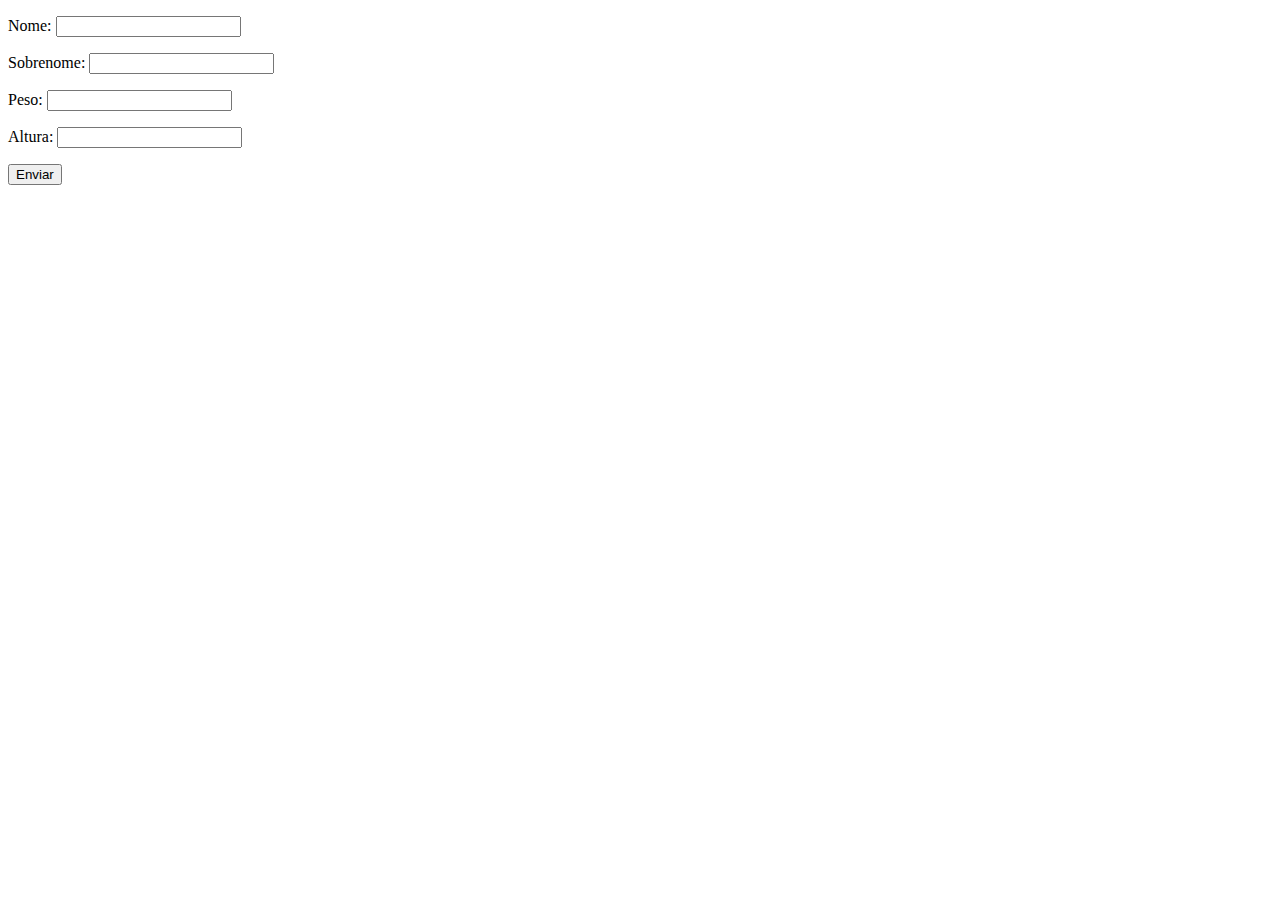
<file: aula34/index.html>
<!DOCTYPE html>
<html lang="pt-br">
<head>
    <meta charset="UTF-8">
    <meta name="viewport" content="width=device-width, initial-scale=1.0">
    <title>Exercícios</title>
</head>
<body>
    <form class="form" action="" method="get">
        <p>Nome: <input type="text" class="nome"></p>
        <p>Sobrenome: <input type="text" class="sobrenome"></p>
        <p>Peso: <input type="text" class="peso"></p>
        <p>Altura: <input type="text" class="altura"></p>
        <button>Enviar</button>
    </form>

    <div id="res"></div>
    
    <script src="script.js"></script>
</body>
</html>
</file>
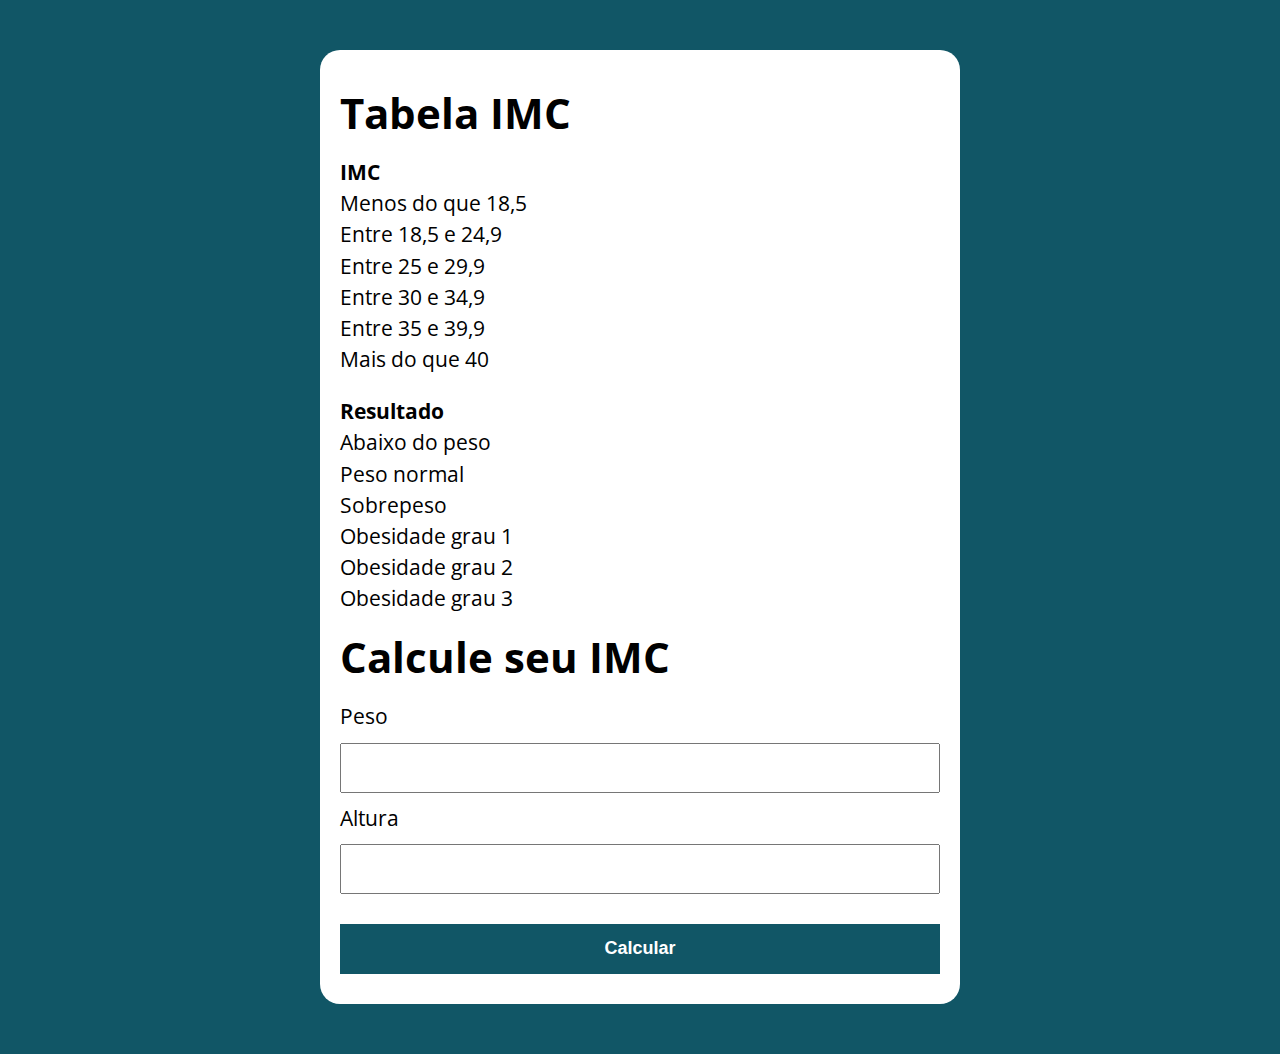
<file: aula44ex/index.html>
<!DOCTYPE html>
<html lang="pt-br">
<head>
    <meta charset="UTF-8">
    <meta name="viewport" content="width=device-width, initial-scale=1.0">
    <title>Modelo</title>
    <link rel="stylesheet" href="assets/css/style.css">
</head>
<body>
    
    <section class="container">
        <h1>Tabela IMC</h1>    
        <p>
            <strong>IMC</strong> <br>
            Menos do que 18,5 <br>
            Entre 18,5 e 24,9 <br>
            Entre 25 e 29,9 <br>
            Entre 30 e 34,9 <br>
            Entre 35 e 39,9 <br>
            Mais do que 40 <br>
        </p>
        <p>
            <strong>Resultado</strong> <br>
            Abaixo do peso <br>
            Peso normal <br>
            Sobrepeso <br>
            Obesidade grau 1 <br>
            Obesidade grau 2 <br>
            Obesidade grau 3 <br>
        </p>
        <h1>Calcule seu IMC</h1>
        <form action="" id="form" method="post">
            <label for="peso">Peso</label>
            <input type="text" name="peso" id="peso">
            <label for="altura">Altura</label>
            <input type="text" name="altura" id="altura">
            <button type="submit">Calcular</button>
        </form>

        <div id="resultado"></div>
    </section>

    <script src="assets/js/main.js"></script>
</body>
</html>
</file>
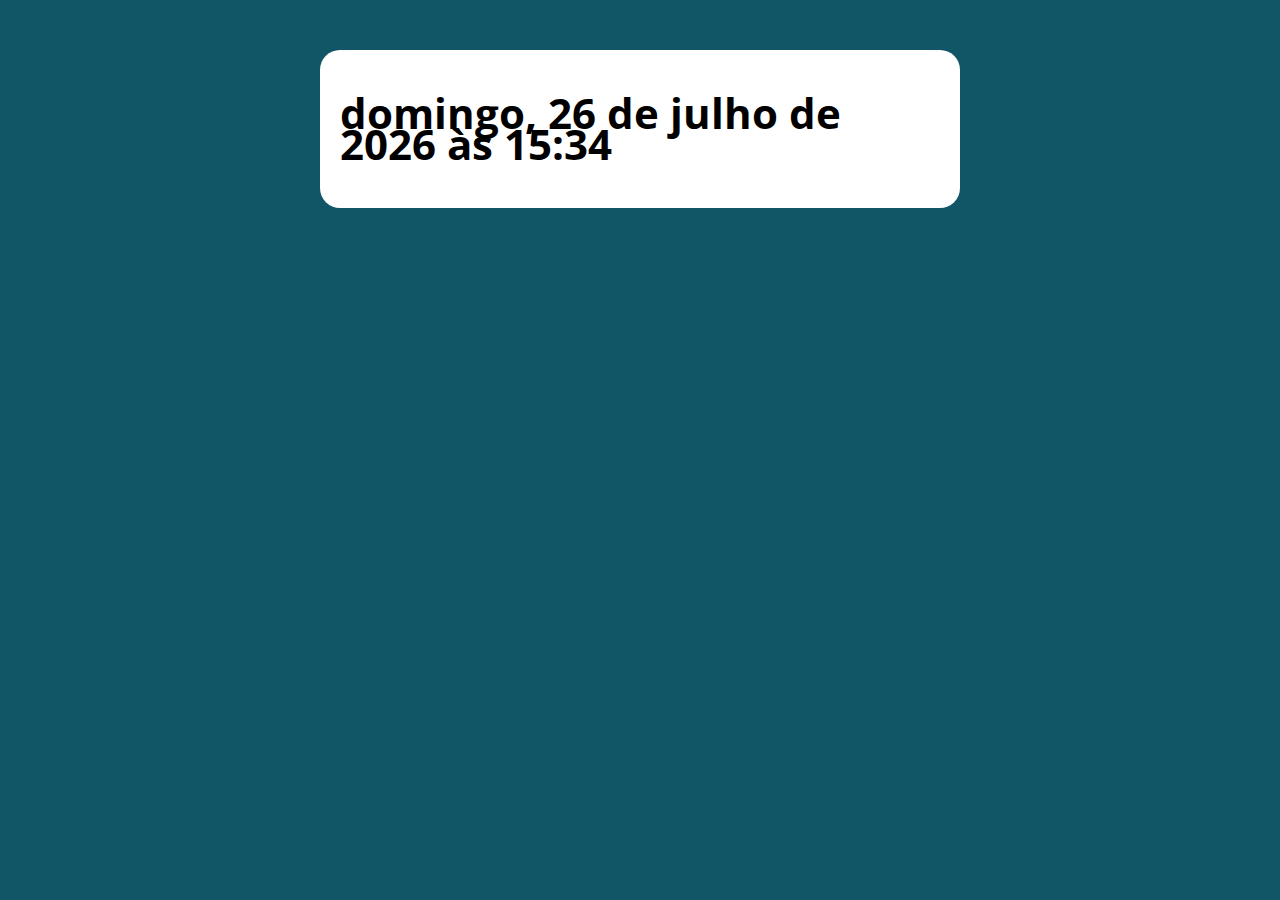
<file: aula48ex/index.html>
<!DOCTYPE html>
<html lang="pt-br">
<head>
    <meta charset="UTF-8">
    <meta name="viewport" content="width=device-width, initial-scale=1.0">
    <title>Modelo</title>
    <link rel="stylesheet" href="assets/css/style.css">
</head>
<body>
    
    <section class="container">
        <h1>Lorem ipsum dolor sit amet</h1>
    </section>

    <script src="assets/js/main.js"></script>
</body>
</html>
</file>
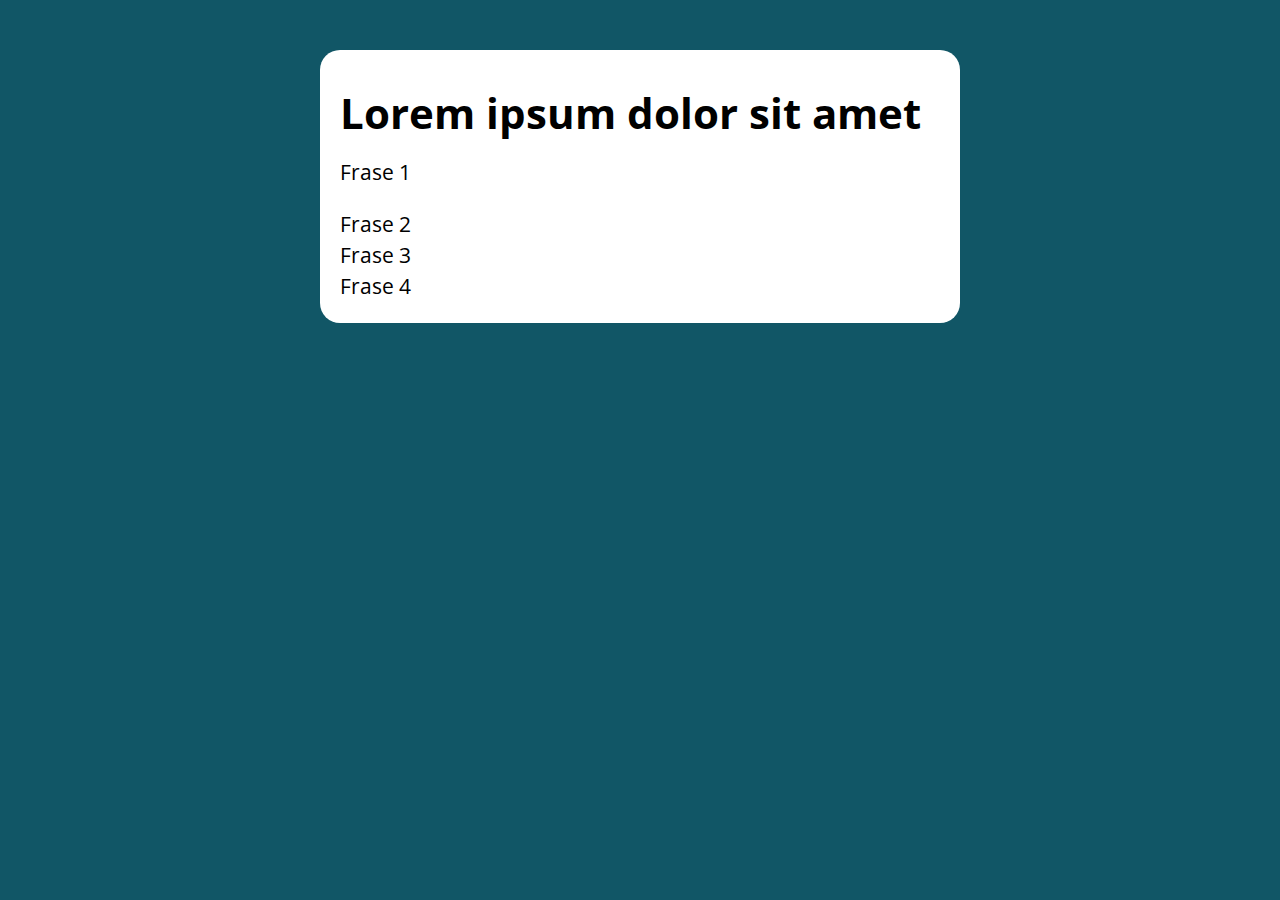
<file: aula53ex/index.html>
<!DOCTYPE html>
<html lang="pt-br">
<head>
    <meta charset="UTF-8">
    <meta name="viewport" content="width=device-width, initial-scale=1.0">
    <title>Modelo</title>
    <link rel="stylesheet" href="assets/css/style.css">
</head>
<body>
    
    <section class="container">
        <h1>Lorem ipsum dolor sit amet</h1>
        
    </section>

    <script src="assets/js/main.js"></script>
</body>
</html>
</file>
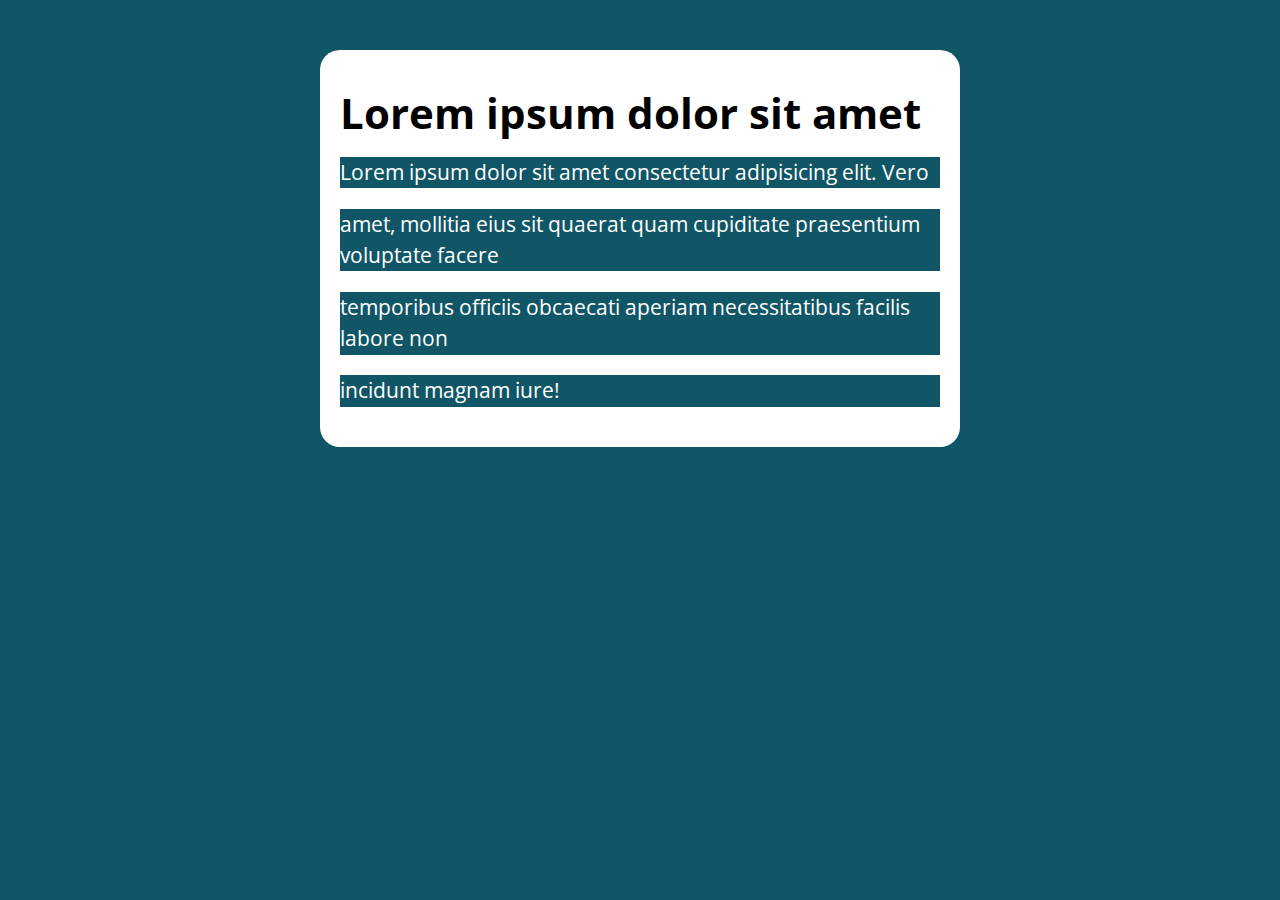
<file: aula57ex/index.html>
<!DOCTYPE html>
<html lang="pt-br">
<head>
    <meta charset="UTF-8">
    <meta name="viewport" content="width=device-width, initial-scale=1.0">
    <title>Modelo</title>
    <link rel="stylesheet" href="assets/css/style.css">
</head>
<body>
    
    <section class="container">
        <h1>Lorem ipsum dolor sit amet</h1>
       <div class="paragrafos">
        <p>Lorem ipsum dolor sit amet consectetur adipisicing elit. Vero </p>
        <p>amet, mollitia eius sit quaerat quam cupiditate praesentium voluptate facere</p>
        <p>temporibus officiis obcaecati aperiam necessitatibus facilis labore non </p>
        <p>incidunt magnam iure!</p>
       </div>
    </section>

    <script src="assets/js/main.js"></script>
</body>
</html>
</file>
<file: aula44ex/assets/css/style.css>
@charset "UTF-8";

@import url('https://fonts.googleapis.com/css2?family=Open+Sans:wght@400;700&display=swap');

:root {
    --primary-color: rgb(17, 86, 102);
    --primary-color-darker: rgb(9, 48, 56);
}

* {
    box-sizing: border-box;
    outline: 0;
}

body {
    margin: 0;
    padding: 0;
    background: var(--primary-color);
    font-family: 'Open Sans', sans-serif;
    font-size: 1.3em;
    line-height: 1.5em;
}

.container {
    max-width: 640px;
    margin: 50px auto;
    background-color: #fff;
    padding: 20px;
    border-radius: 20px;

}

form input, form label, form button {
    display: block;
    width: 100%;
    margin-bottom: 10px;
}

form input {
    font-size: 24px;
    height: 50px;
    padding: 0px 20px;
}

form input:focus {
    outline: 1px solid var(--primary-color);
}

form button {
    border: none;
    background-color: var(--primary-color);
    color: #fff;
    font-size: 18px;
    font-weight: 700;
    height: 50px;
    cursor: pointer;
    margin-top: 30px;
}

form button:hover {
    background: var(--primary-color-darker);
}
</file>
<file: aula48ex/assets/css/style.css>
@charset "UTF-8";

@import url('https://fonts.googleapis.com/css2?family=Open+Sans:wght@400;700&display=swap');

:root {
    --primary-color: rgb(17, 86, 102);
    --primary-color-darker: rgb(9, 48, 56);
}

* {
    box-sizing: border-box;
    outline: 0;
}

body {
    margin: 0;
    padding: 0;
    background: var(--primary-color);
    font-family: 'Open Sans', sans-serif;
    font-size: 1.3em;
    line-height: 1.5em;
}

.container {
    max-width: 640px;
    margin: 50px auto;
    background-color: #fff;
    padding: 20px;
    border-radius: 20px;

}

form input, form label, form button {
    display: block;
    width: 100%;
    margin-bottom: 10px;
}

form input {
    font-size: 24px;
    height: 50px;
    padding: 0px 20px;
}

form input:focus {
    outline: 1px solid var(--primary-color);
}

form button {
    border: none;
    background-color: var(--primary-color);
    color: #fff;
    font-size: 18px;
    font-weight: 700;
    height: 50px;
    cursor: pointer;
    margin-top: 30px;
}

form button:hover {
    background: var(--primary-color-darker);
}
</file>
<file: aula53ex/assets/css/style.css>
@charset "UTF-8";

@import url('https://fonts.googleapis.com/css2?family=Open+Sans:wght@400;700&display=swap');

:root {
    --primary-color: rgb(17, 86, 102);
    --primary-color-darker: rgb(9, 48, 56);
}

* {
    box-sizing: border-box;
    outline: 0;
}

body {
    margin: 0;
    padding: 0;
    background: var(--primary-color);
    font-family: 'Open Sans', sans-serif;
    font-size: 1.3em;
    line-height: 1.5em;
}

.container {
    max-width: 640px;
    margin: 50px auto;
    background-color: #fff;
    padding: 20px;
    border-radius: 20px;

}

form input, form label, form button {
    display: block;
    width: 100%;
    margin-bottom: 10px;
}

form input {
    font-size: 24px;
    height: 50px;
    padding: 0px 20px;
}

form input:focus {
    outline: 1px solid var(--primary-color);
}

form button {
    border: none;
    background-color: var(--primary-color);
    color: #fff;
    font-size: 18px;
    font-weight: 700;
    height: 50px;
    cursor: pointer;
    margin-top: 30px;
}

form button:hover {
    background: var(--primary-color-darker);
}
</file>
<file: aula57ex/assets/css/style.css>
@charset "UTF-8";

@import url('https://fonts.googleapis.com/css2?family=Open+Sans:wght@400;700&display=swap');

:root {
    --primary-color: rgb(17, 86, 102);
    --primary-color-darker: rgb(9, 48, 56);
}

* {
    box-sizing: border-box;
    outline: 0;
}

body {
    margin: 0;
    padding: 0;
    background: var(--primary-color);
    font-family: 'Open Sans', sans-serif;
    font-size: 1.3em;
    line-height: 1.5em;
}

.container {
    max-width: 640px;
    margin: 50px auto;
    background-color: #fff;
    padding: 20px;
    border-radius: 20px;

}

form input, form label, form button {
    display: block;
    width: 100%;
    margin-bottom: 10px;
}

form input {
    font-size: 24px;
    height: 50px;
    padding: 0px 20px;
}

form input:focus {
    outline: 1px solid var(--primary-color);
}

form button {
    border: none;
    background-color: var(--primary-color);
    color: #fff;
    font-size: 18px;
    font-weight: 700;
    height: 50px;
    cursor: pointer;
    margin-top: 30px;
}

form button:hover {
    background: var(--primary-color-darker);
}
</file>
